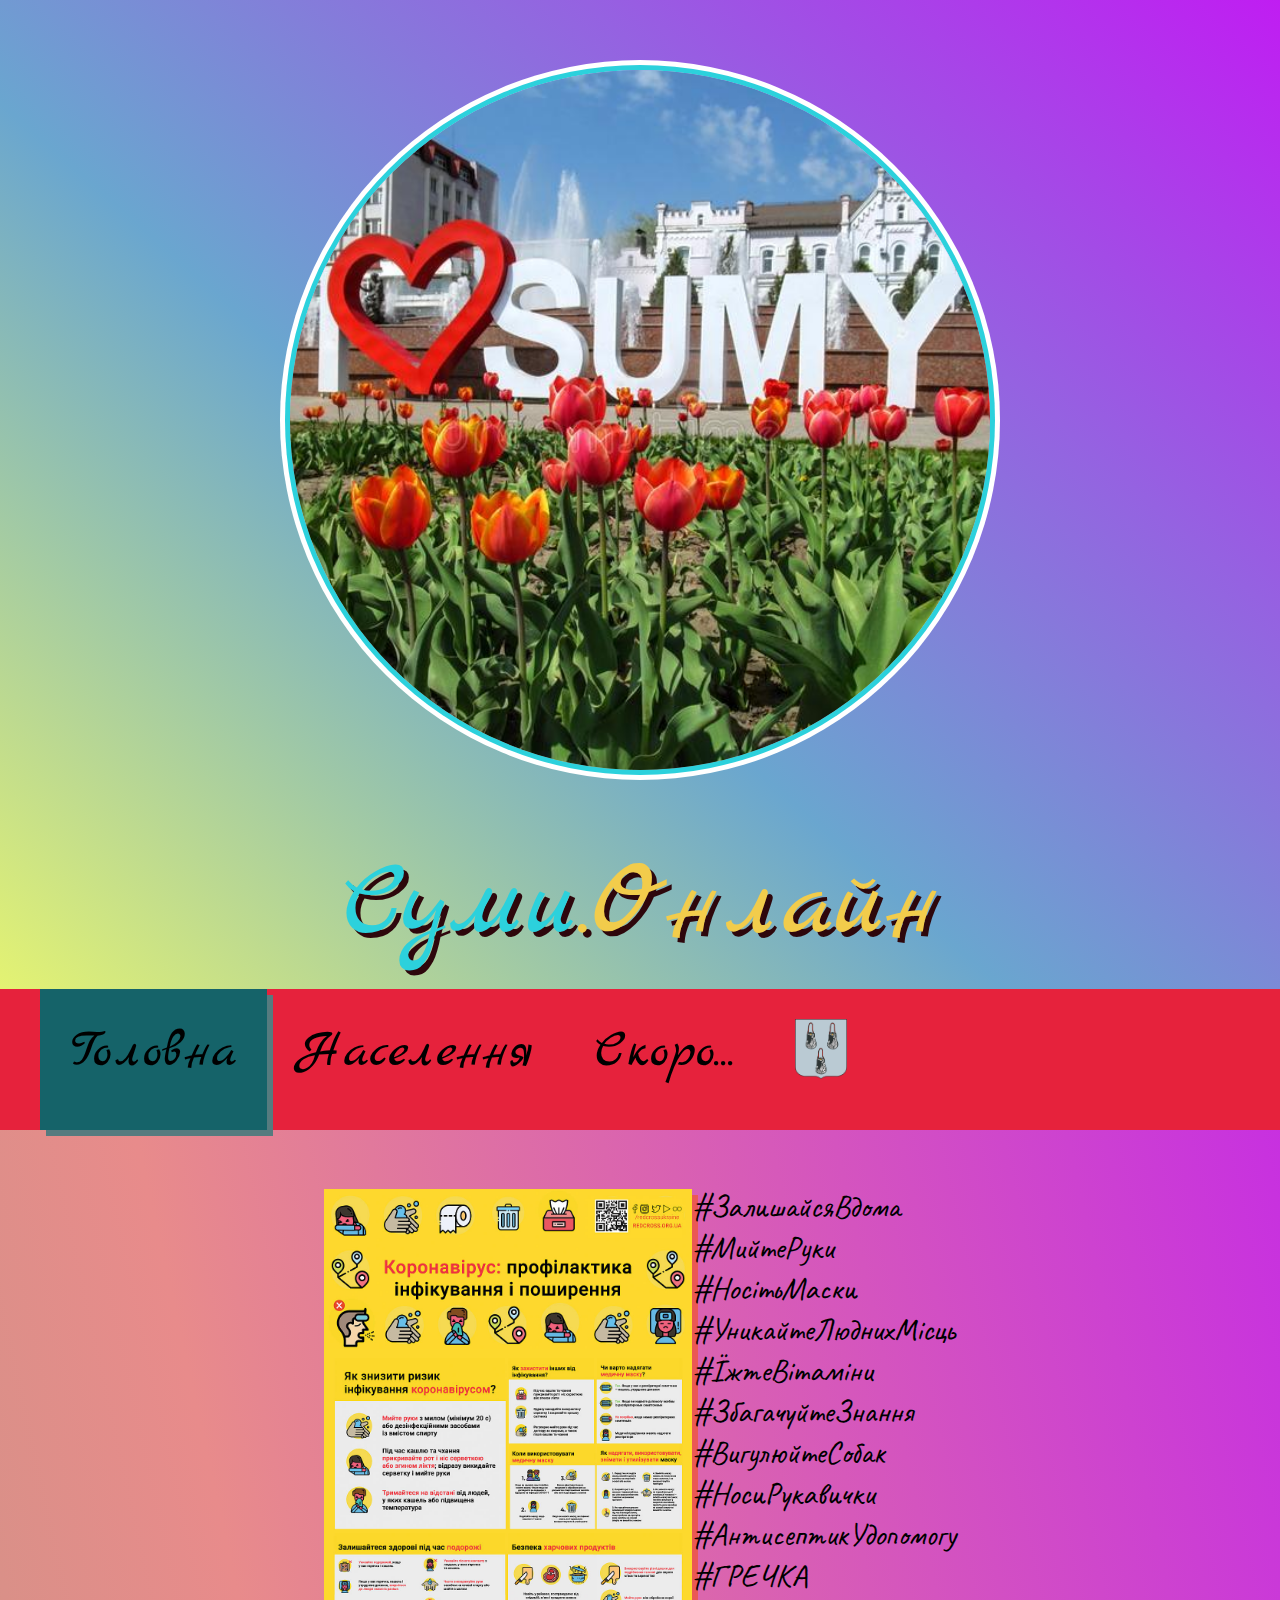
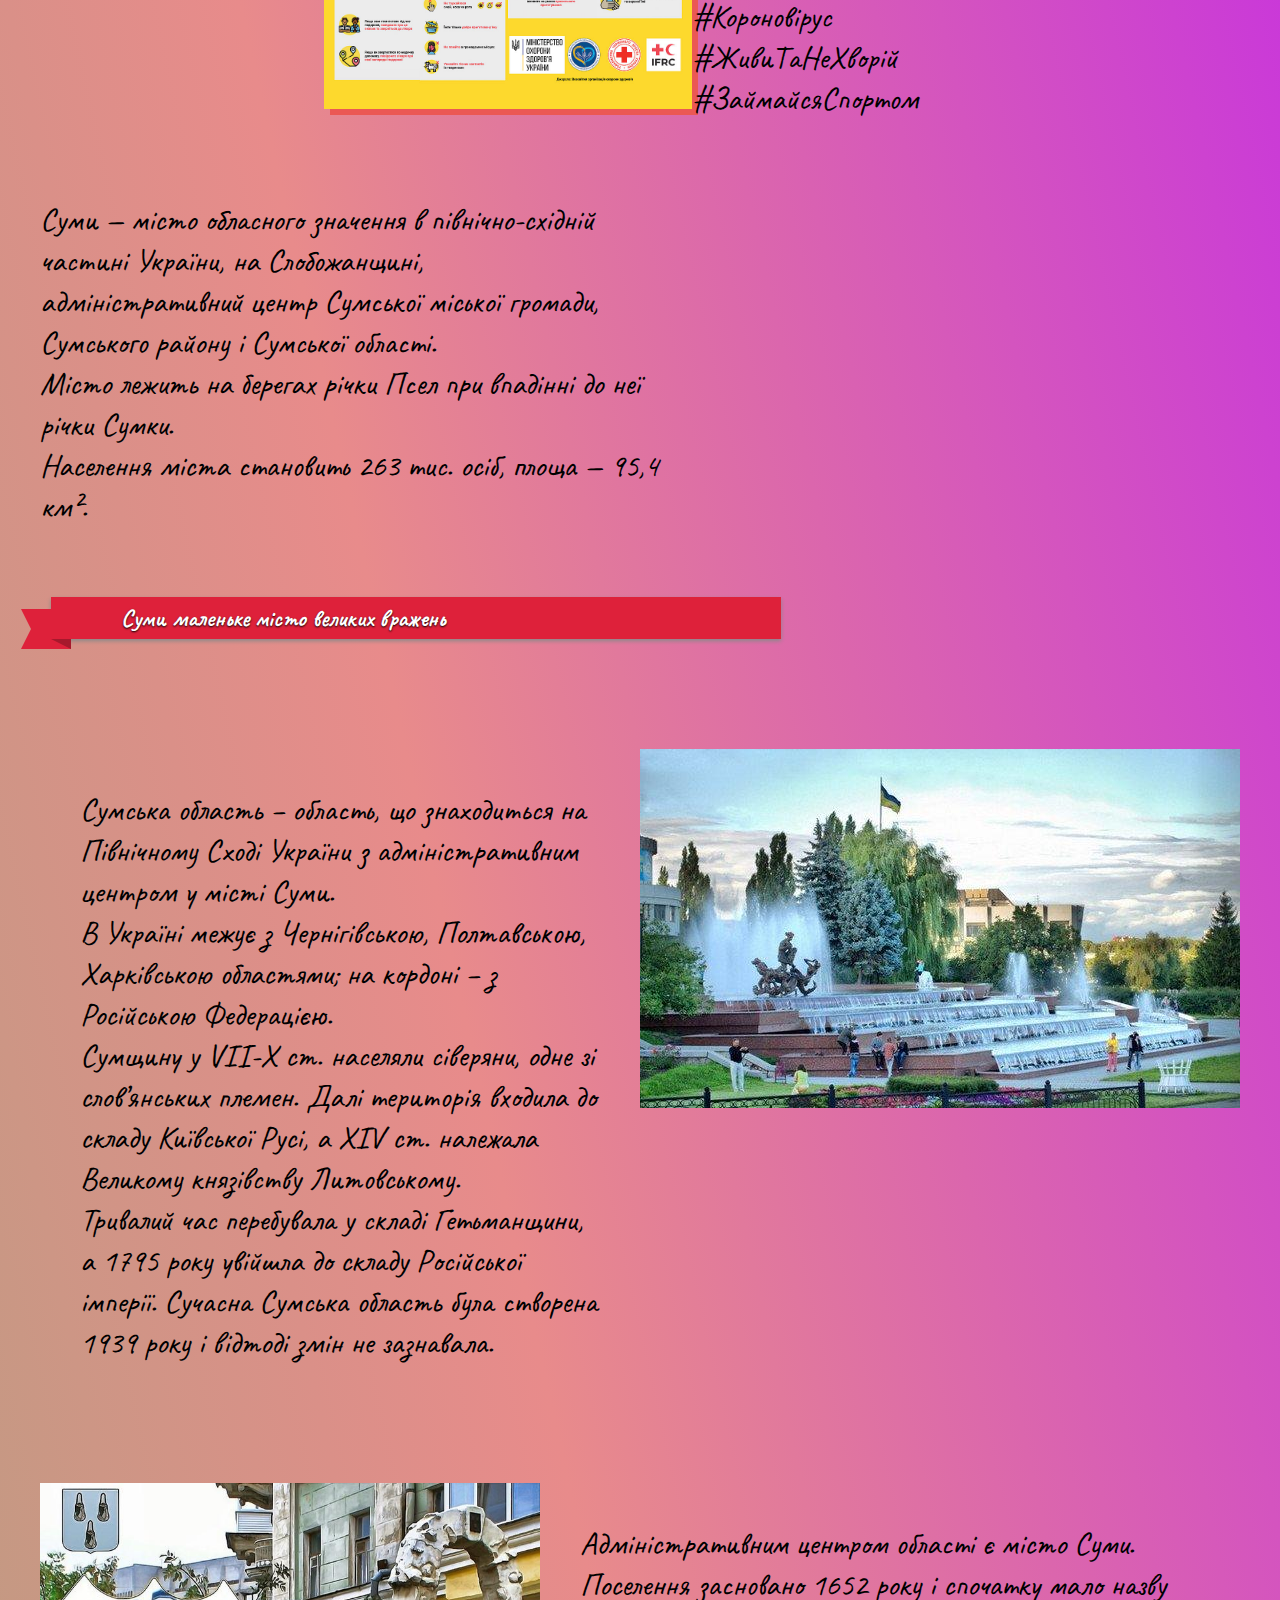
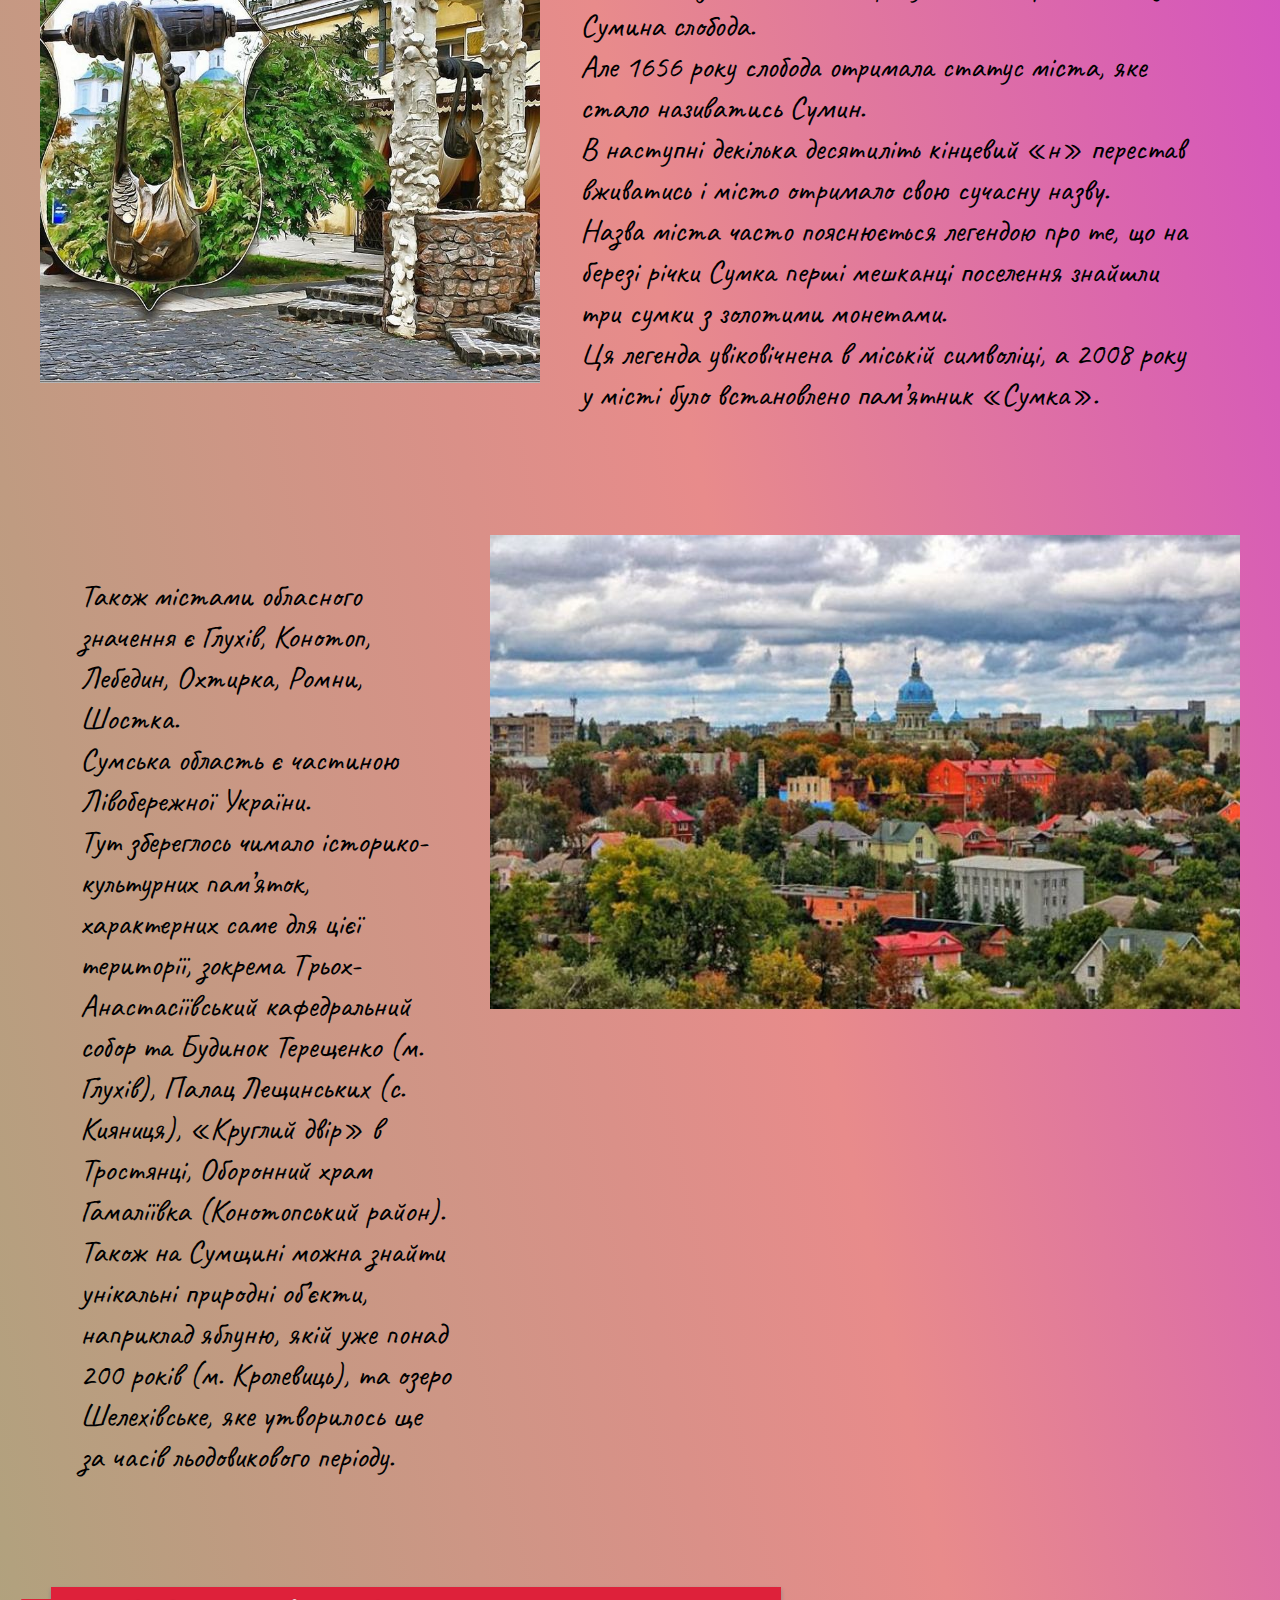
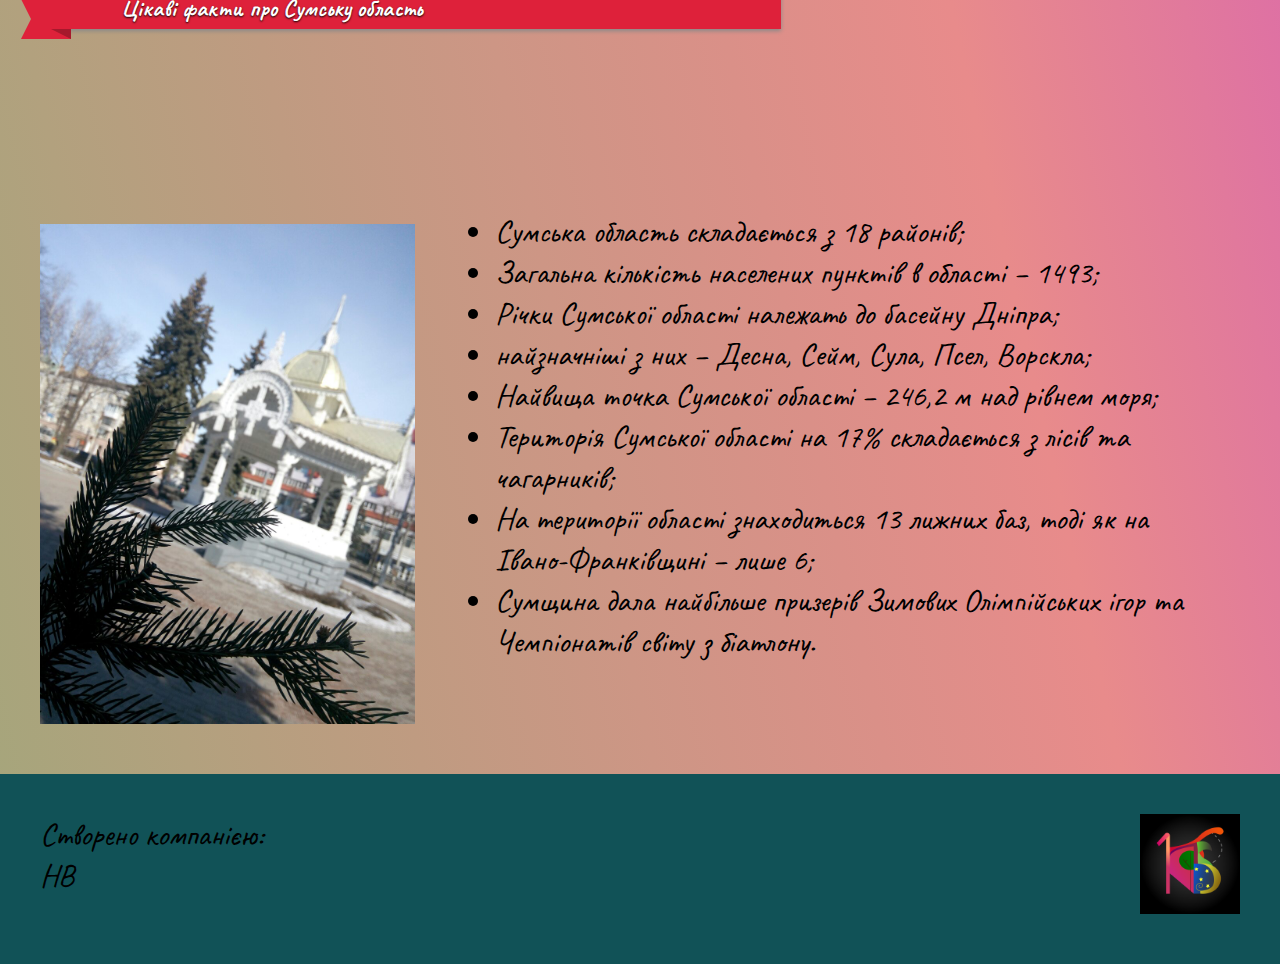
<file: index.html>
<!Doctype HTML>
<html>
	<head>
		<title>Суми.Онлайн</title>
		<meta charset="utf-8">
		<link rel="stylesheet" href="style.css">
		<link rel="shortcut icon" type="image/png" href="images/favicon.png">
	</head>
	<body>
		<header>
			<div class="logo">
				<div class="Sumy">
				</div>
				<div>
				Суми<span>.Онлайн</span>
				</div>
			</div>
			<nav> 
				<ul>
					<li class="now">Головна</li>
					<li class="old"><a href="index1.html">Населення</a></li>
					<li class="old">Скоро...</li>
					<li class="old"><img class="gerb" src="images/gerb_goroda_sumy.png"></li>
				</ul>
			</nav>
		</header>
		<Main>
			<div class="Symu5">
				<div>
					<img src="images/4933.jpeg" class="img">
				</div>
				<div>
					#ЗалишайсяВдома<br>
					#МийтеРуки<br>
					#НосітьМаски<br>
					#УникайтеЛюднихМісць<br>
					#ЇжтеВітаміни<br>
					#ЗбагачуйтеЗнання <br>
					#ВигулюйтеСобак <br>
					#НосиРукавички<br>
					#АнтисептикУдопомогу<br>
					#ГРЕЧКА<br>
					#Короновірус<br>
					#ЖивиТаНеХворій<br>
					#ЗаймайсяСпортом
				</div>
			</div>
			<div class="Symu4">
				<div>
				Суми — місто обласного значення в північно-східній частині України, на Слобожанщині,<br> 
				адміністративний центр Сумської міської громади, Сумського району і Сумської області.<br>
				Місто лежить на берегах річки Псел при впадінні до неї річки Сумки.<br> 
				Населення міста становить 263 тис. осіб, площа — 95,4 км².
				</div>
				<div>
					<iframe width="560" height="315" src="https://www.youtube.com/embed/1IaST1jYhU4" frameborder="0" allow="accelerometer; autoplay; encrypted-media; gyroscope; picture-in-picture" allowfullscreen></iframe>
				</div>
			</div>
			<h2>Суми маленьке місто великих вражень</h2>
			<div class="Symu4">
				<div class="Symu4">
					Сумська область – область, що знаходиться на Північному Сході України з адміністративним центром у місті Суми.<br> 
					В Україні межує з Чернігівською, Полтавською, Харківською областями; на кордоні – з Російською Федерацією.<br>
					Сумщину у VII-X ст. населяли сіверяни, одне зі слов’янських племен. Далі територія входила до складу Київської Русі, а  XIV ст. належала Великому князівству Литовському.<br>
					Тривалий час перебувала у складі Гетьманщини, а 1795 року увійшла до складу Російської імперії. Сучасна Сумська область була створена 1939 року і відтоді змін не зазнавала.
				</div>
				<div>
					<img class="" src="images/symu.jpg">
				</div>
			</div>
			<div class="Symu4">
				<div>  
					<img class="" src="images/smk.jpg" height="500">
				</div>
				<div class="Symu4">
					Адміністративним центром області є місто Суми. Поселення засновано 1652 року і спочатку мало назву Сумина слобода.<br> 
					Але 1656 року слобода отримала статус міста, яке стало називатись Сумин.<br>
					В наступні декілька десятиліть кінцевий «н» перестав вживатись і місто отримало свою сучасну назву.<br>
					Назва міста часто пояснюється легендою про те, що на березі річки Сумка перші мешканці поселення знайшли три сумки з золотими монетами.<br>
					Ця легенда увіковічнена в міській символіці, а 2008 року у місті було встановлено пам’ятник «Сумка».
				</div>
			</div>
			<div class="Symu4">
				<div class="Symu4">
					Також містами обласного значення є Глухів, Конотоп, Лебедин, Охтирка, Ромни, Шостка.<br>
					Сумська область є частиною Лівобережної України.<br>
					Тут збереглось чимало історико-культурних пам’яток, характерних саме для цієї території, зокрема Трьох-Анастасіївський кафедральний собор та Будинок Терещенко (м. Глухів), Палац Лещинських (с. Кияниця), «Круглий двір» в Тростянці, Оборонний храм Гамаліївка (Конотопський район).<br>
					Також на Сумщині можна знайти унікальні природні об’єкти, наприклад яблуню, якій уже понад 200 років (м. Кролевиць), та озеро Шелехівське, яке утворилось ще за часів льодовикового періоду.
				</div>
				<div>
					<img class="" src="images/sm.jpg">
				</div>
			</div>
			<h2>Цікаві факти про Сумську область</h2>
			<div class="Symu5">
				<div>  
					<img class="" src="images/hi.jpg" height="500">
				</div>
				<div class="Symu5">
					<ul>
						<li>Сумська область складається з 18 районів;</li> 
						<li>Загальна кількість населених пунктів в області – 1493; </li> 
						<li>Річки Сумської області належать до басейну Дніпра; </li> 
						<li>найзначніші з них – Десна, Сейм, Сула, Псел, Ворскла; </li> 
						<li>Найвища точка Сумської області – 246,2 м над рівнем моря; </li> 
						<li>Територія Сумської області на 17% складається з лісів та чагарників; </li> 
						<li>На території області знаходиться 13 лижних баз, тоді як на Івано-Франківщині – лише 6; </li> 
						<li>Сумщина дала найбільше призерів Зимових Олімпійських ігор та Чемпіонатів світу з біатлону.</li> 
					</ul>
				</div>
		</Main>
		<Footer>
			<Div class="Symu4">
				<div>
					Створено компанією:<br> НВ
				</div>
				<div>
					<img class="" src="images/NB.png" height="100">
				</div>
		</Footer>
	</body>
</html>
</file>
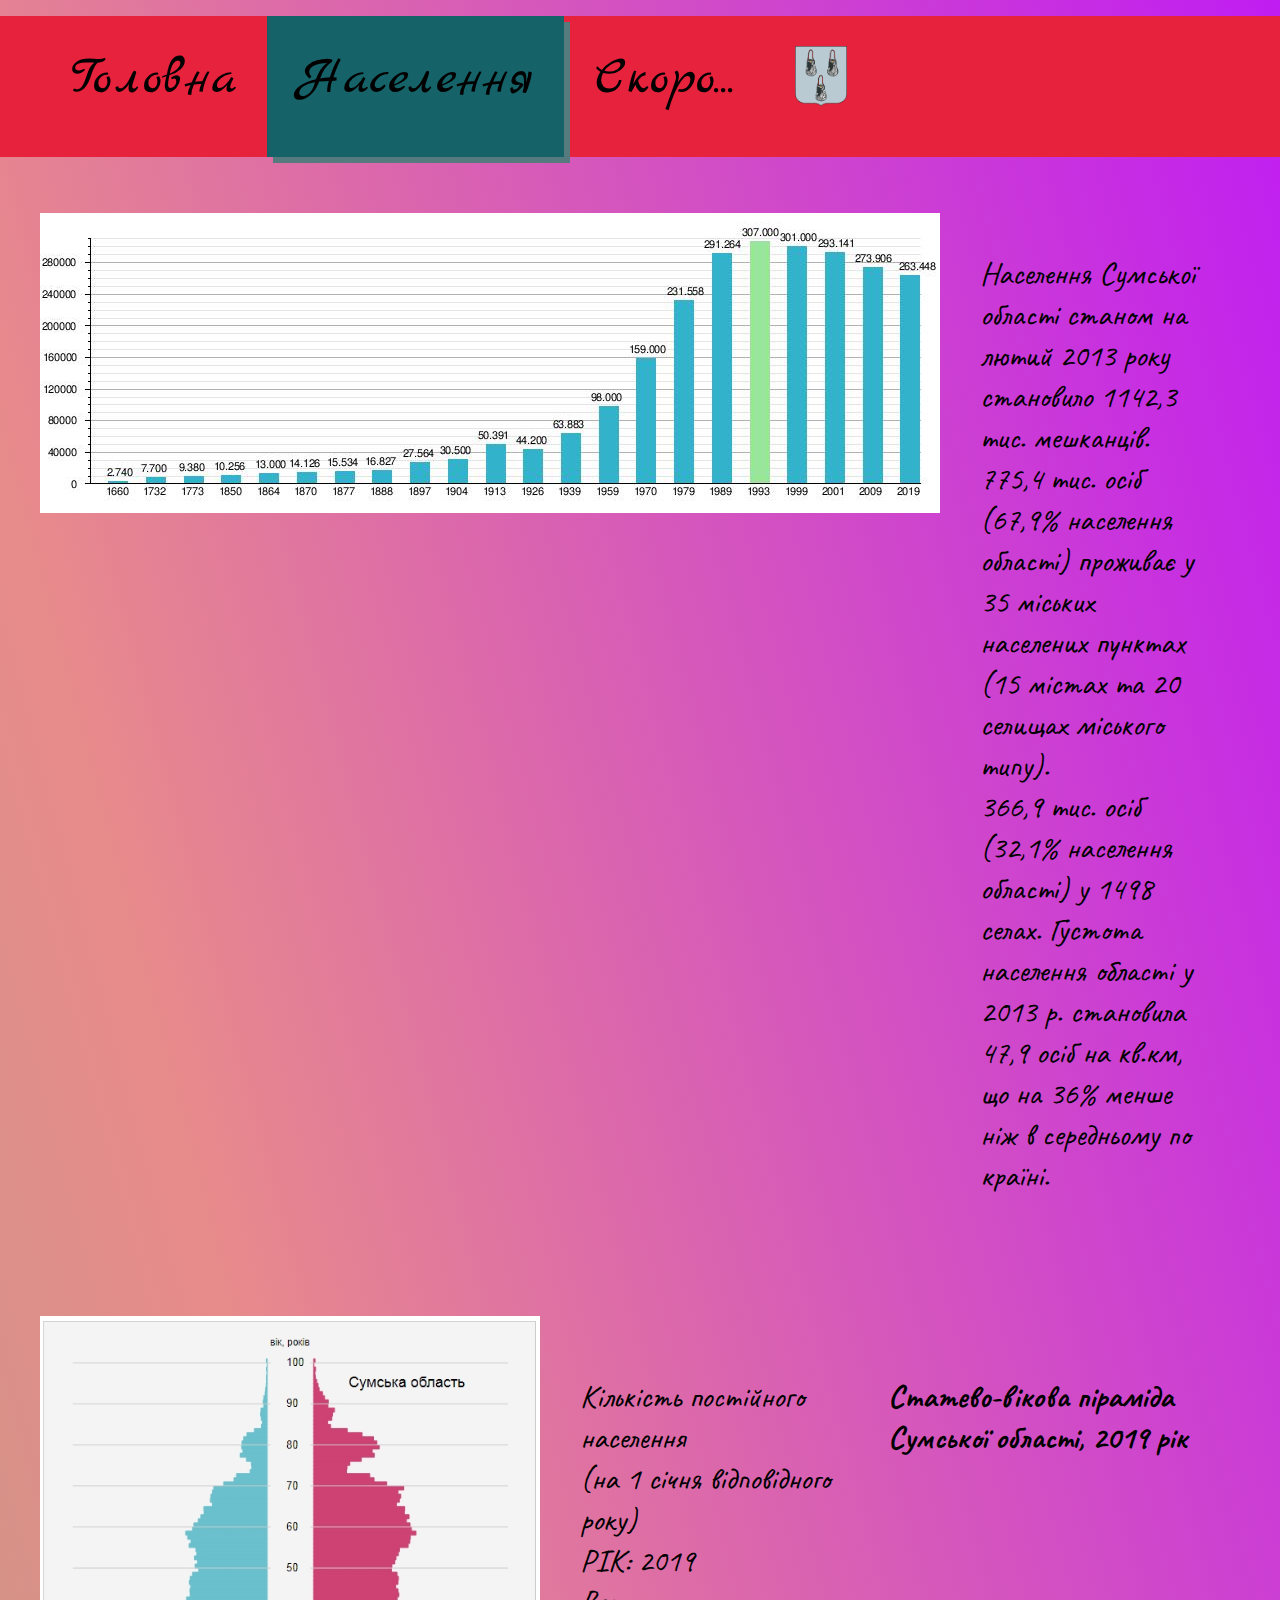
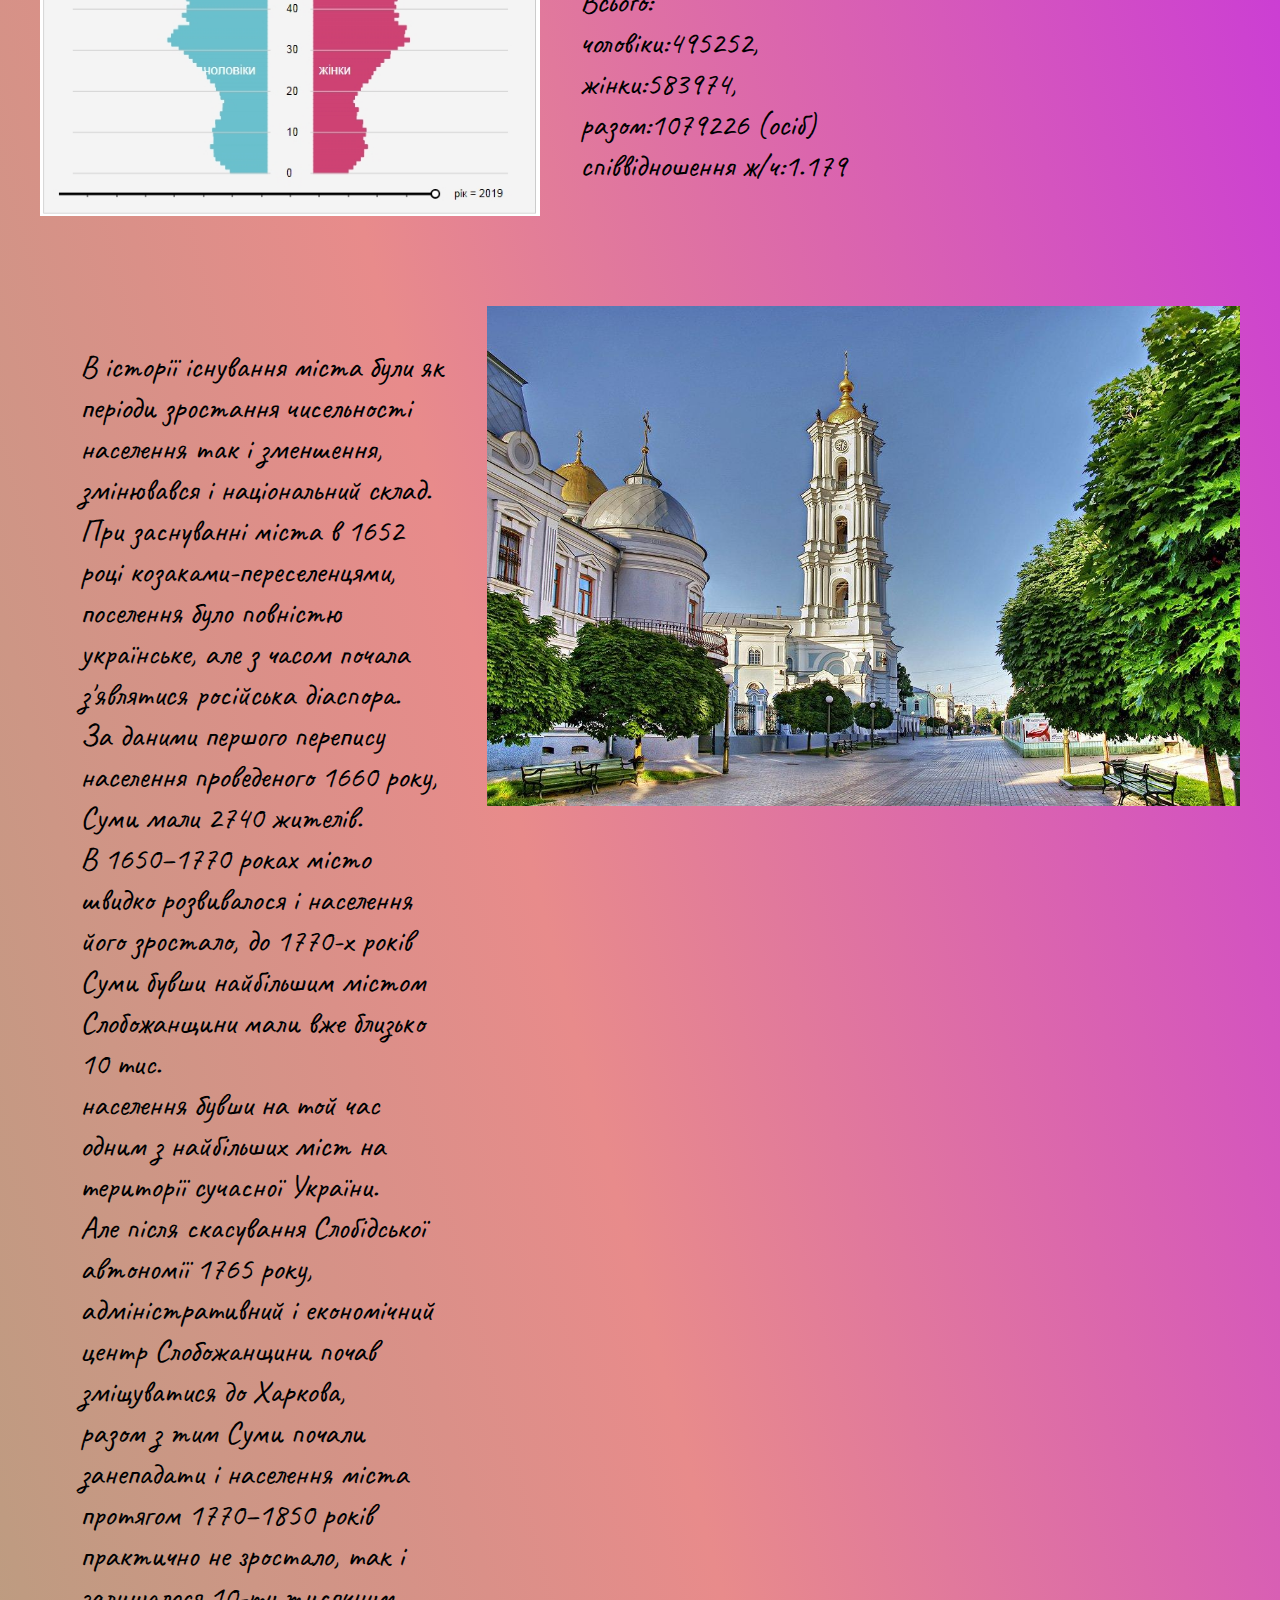
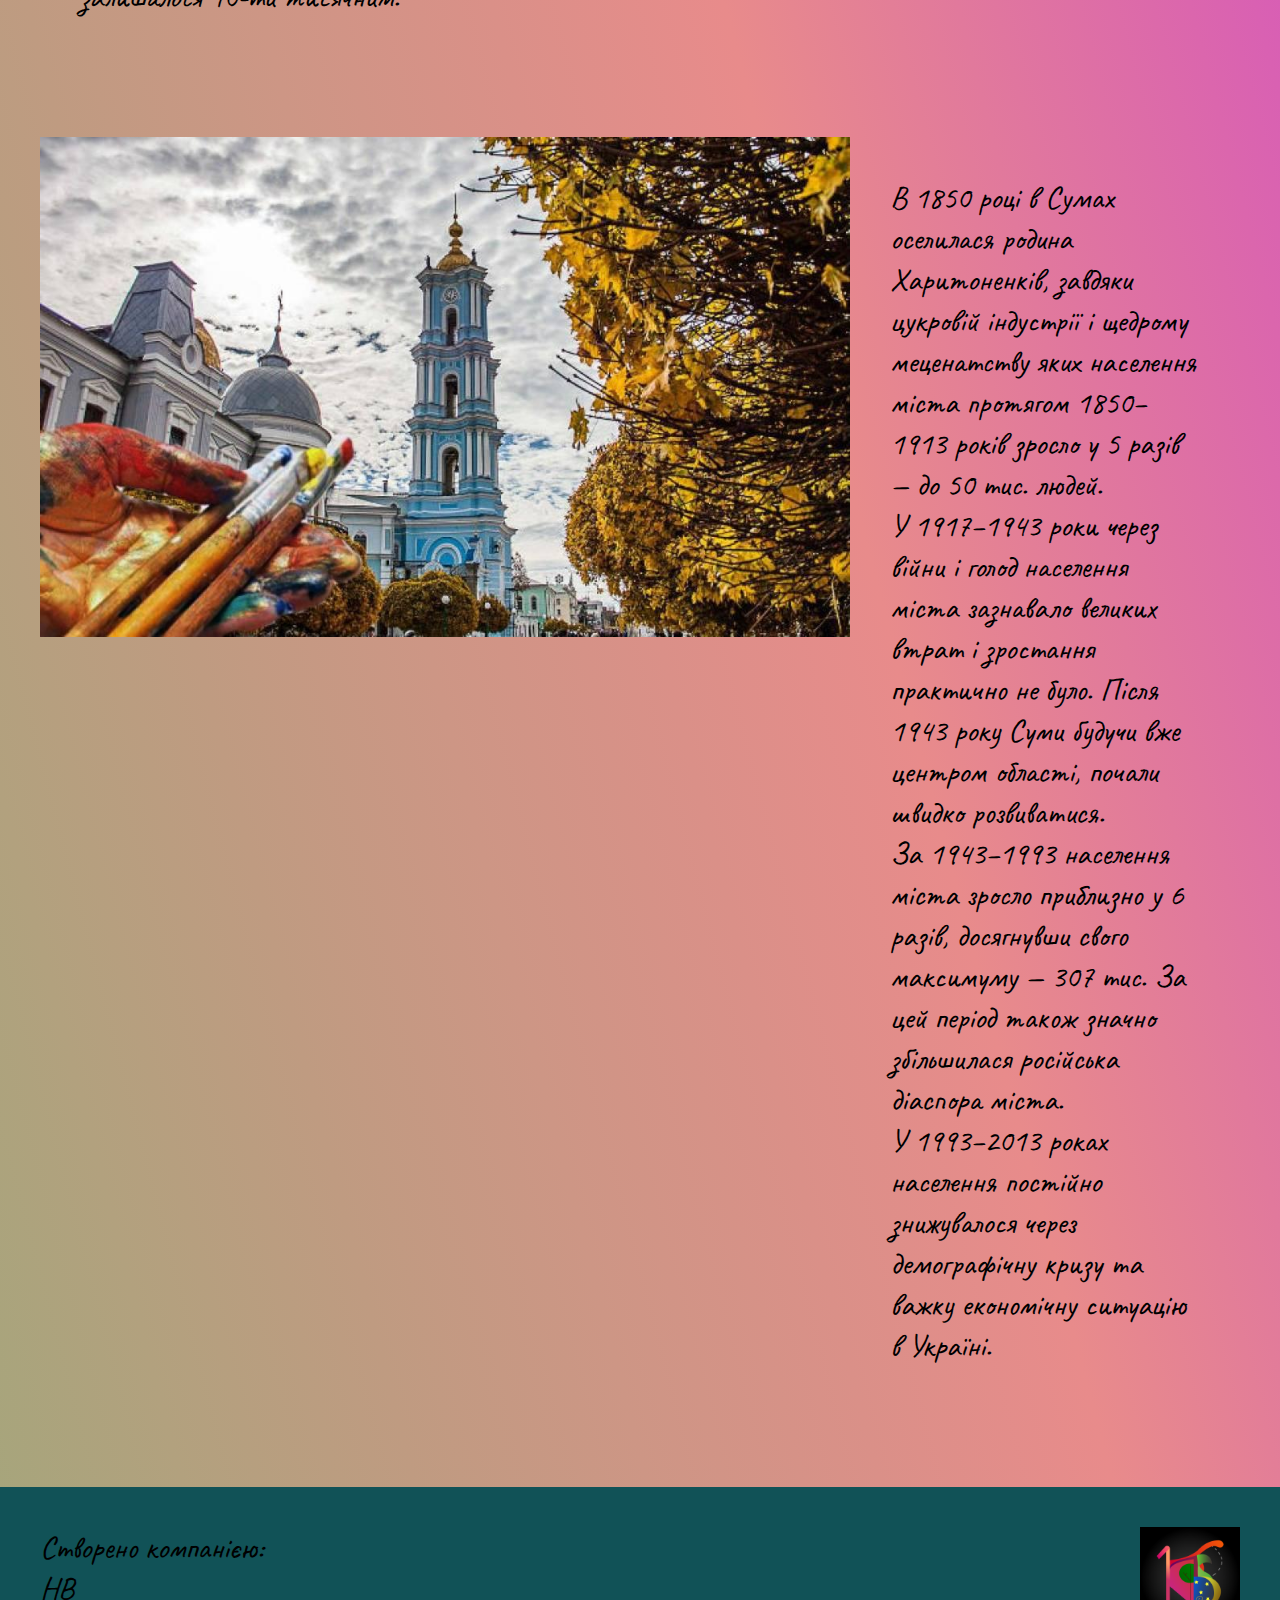
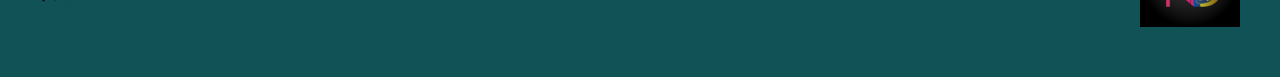
<file: index1.html>
<!Doctype HTML>
<html>
	<head>
		<title>Суми.Онлайн</title>
		<meta charset="utf-8">
		<link rel="stylesheet" href="style.css">
		<link rel="shortcut icon" type="image/png" href="images/favicon.png">
	</head>
	<body>
		<header>
			<nav> 
				<ul>
					<li class="old"><a href="index.html">Головна</a></li>
					<li class="now">Населення</li>
					<li class="old">Скоро...</li>
					<li class="old"><img class="gerb" src="images/gerb_goroda_sumy.png"></li>
				</ul>
			</nav>
		</header>
		<Main>
			<div class="Symu4">
				<div>  
					<img class="" src="images/st.jpg" height="300">
				</div>
				<div class="Symu4">
					Населення Сумської області станом на лютий 2013 року становило 1142,3 тис. мешканців.<br>
					775,4 тис. осіб (67,9% населення області) проживає у 35 міських населених пунктах (15 містах та 20 селищах міського типу).<br>
					366,9 тис. осіб (32,1% населення області) у 1498 селах. Густота населення області у 2013 р. становила 47,9 осіб на кв.км, що на 36% менше ніж в середньому по країні.
				</div>
			</div>
			<div class="Symu5">
				<div>  
					<img class="" src="images/stv.jpg" height="500">
				</div>
				<div class="Symu4">
					Кількість постійного населення<br>
					(на 1 січня відповідного року)<br>
					РІК: 2019<br>
					Всього:<br>
					чоловіки:495252, жінки:583974, разом:1079226 (осіб)<br>
					співвідношення ж/ч:1.179<br>
					<b>Статево-вікова піраміда Сумської області, 2019 рік</b>
				</div>
			</div>
			<div class="Symu4">
				<div class="Symu4">
					В історії існування міста були як періоди зростання чисельності населення так і зменшення, змінювався і національний склад.<br>
					При заснуванні міста в 1652 році козаками-переселенцями, поселення було повністю українське, але з часом почала з'являтися російська діаспора.<br>
					За даними першого перепису населення проведеного 1660 року, Суми мали 2740 жителів.<br>
					В 1650–1770 роках місто швидко розвивалося і населення його зростало, до 1770-х років Суми бувши найбільшим містом Слобожанщини мали вже близько 10 тис.<br>
					населення бувши на той час одним з найбільших міст на території сучасної України.<br>
					Але після скасування Слобідської автономії 1765 року, адміністративний і економічний центр Слобожанщини почав зміщуватися до Харкова,<br>
					разом з тим Суми почали занепадати і населення міста протягом 1770–1850 років практично не зростало, так і залишалося 10-ти тисячним.<br>
				</div>
				<div>  
					<img class="" src="images/ch.jpg" height="500">
				</div>
			</div>
			<div class="Symu4">
				<div>  
					<img class="" src="images/228.jpg" height="500">
				</div>
				<div class="Symu4">
					В 1850 році в Сумах оселилася родина Харитоненків, завдяки цукровій індустрії і щедрому меценатству яких населення міста протягом 1850–1913 років зросло у 5 разів — до 50 тис. людей.<br>
					У 1917–1943 роки через війни і голод населення міста зазнавало великих втрат і зростання практично не було. Після 1943 року Суми будучи вже центром області, почали швидко розвиватися.<br>
					За 1943–1993 населення міста зросло приблизно у 6 разів, досягнувши свого максимуму — 307 тис. За цей період також значно збільшилася російська діаспора міста.<br>
					У 1993–2013 роках населення постійно знижувалося через демографічну кризу та важку економічну ситуацію в Україні.<br><br>
				</div>
			</div>
		</Main>
		<Footer>
			<Div class="Symu4">
				<div>
					Створено компанією:<br> НВ
				</div>
				<div>
					<img class="" src="images/NB.png" height="100">
				</div>
		</Footer>
	</body>
</html>
</file>
<file: style.css>
@import url('https://fonts.googleapis.com/css2?family=Caveat:wght@700&family=Lobster&family=Marck+Script&display=swap');

body {
	margin: 0px;
	padding: 0px;
	background-image: linear-gradient(to top right, rgb(164, 166, 123), rgb(178, 161, 126), rgb(191, 155, 129), rgb(205, 150, 133), rgb(218, 144, 136), rgb(232, 139, 139), rgb(225, 121, 156), rgb(219, 102, 173), rgb(212, 84, 191), rgb(205, 66, 208), rgb(199, 47, 225), rgb(192, 29, 242));
}

.Sumy {
	background-image: url(images/symu-one-love.jpg);
	background-position; 30% 50%;
	background-size: cover;
	background-position: -140px;
	width: 700px;
	height: 700px;
	margin: 70px;
	border-radius: 50%;
	box-shadow: 0 0 0 5px #2CD1DC, 0 0 0 10px #ffffff;
	transition: border-radius 2s ease-in-out, box-shadow 2s 1s ease-in-out, transform 3s 2s ease-in-out, background-image 3s 3s ease-in-out, margin 3s 1s ease-in-out, width 2s ease-in-out, height 2s ease-in-out, background-size 2s ease-in-out ;
}

.Sumy:hover {
	border-radius: 1% 0 0 0;
	box-shadow: 0 0 0 10px #C2E823, 0 0 0 20px #2CD1DC;
	transform: scale(1.3) rotate(380deg);
	background-image: url(images/altanka.jpg);
	margin: 160px;
	width: 400px;
	height: 400px;
	background-size: cover;	
}

.logo {
	display: flex;
	flex-direction: column;
	align-items: center;
	font-size: 80pt;
	color: #2CD1DC;
	text-shadow: 5px 5px #2E070C;
}

header {
	background-image: linear-gradient(to top right, rgb(247, 255, 99), rgb(219, 237, 121), rgb(191, 219, 142), rgb(162, 202, 164), rgb(134, 184, 185), rgb(106, 166, 207), rgb(120, 143, 213), rgb(135, 120, 219), rgb(149, 98, 225), rgb(163, 75, 230), rgb(178, 52, 236), rgb(192, 29, 242));
	font-family: 'Marck Script', cursive;
}


span {
	color: #F2CC4B;
}

nav ul {
	display: flex;
}

nav li {
	list-style-type: none;
	font-size: 40pt;
	padding: 30px;
	
}

a {
	text-decoration: none;
	color: #000000;
}

nav {
	background: #E6223C;
}

.gerb {
	height: 60px;
}

.old:hover {
	background: #156369;
	box-shadow: 6px 6px #F3FFDE;
}

.now {
	background: #156369;
	box-shadow: 6px 6px #567B7F;
}

.Symu4 {
	font-family: 'Caveat', cursive;
	display: flex;
	font-size: 24pt;
	padding: 40px;
	justify-content: space-between;
}

.Symu5 {
	font-family: 'Caveat', cursive;
	display: flex;
	font-size: 24pt;
	padding: 40px;
	align-items: flex-end;
	justify-content: center;
}

#page {
	width: 500px;
	padding: 50px;
	margin: 0 auto;
	background-color: #fff;
	border: 1px solid #333;
}
h2 {
	position: relative;
	width: 50%;
	font-size: 1.5em;
	font-weight: bold;
	padding: 6px 20px 6px 70px;
	margin: 30px 10px 10px 51px;
	color: #ffffff;
	background-color: #DE213A;
	text-shadow: 0px 1px 2px #000000;
	-webkit-box-shadow: 0px 2px 4px #888;
	-moz-box-shadow: 0px 2px 4px #888;
	box-shadow: 0px 2px 4px #888;
	font-family: 'Caveat', cursive;
	margin-bottom: 70px;
}

h2:after {
	content: ' ';
	position: absolute;
	width: 0;
	height: 0;
	left: 0px;
	top: 100%;
	border-width: 5px 10px;
	border-style: solid;
	border-color: #A6192C #A6192C transparent transparent;
}

h2:before {
	content: ' ';
	position: absolute;
	width: 30px;
	height: 0;
	left: -30px;
	top: 12px;
	border-width: 20px 10px;
	border-style: solid;
	border-color: #DE213A #DE213A #DE213A  transparent;
}

Footer {
	background-color: #115257;
}

.img {
	height: 520px;
	transition: height 2s ease-in-out;
	box-shadow: 6px 6px #EB5854;
} 

.img:hover {
	height: 1000px;
}
</file>
